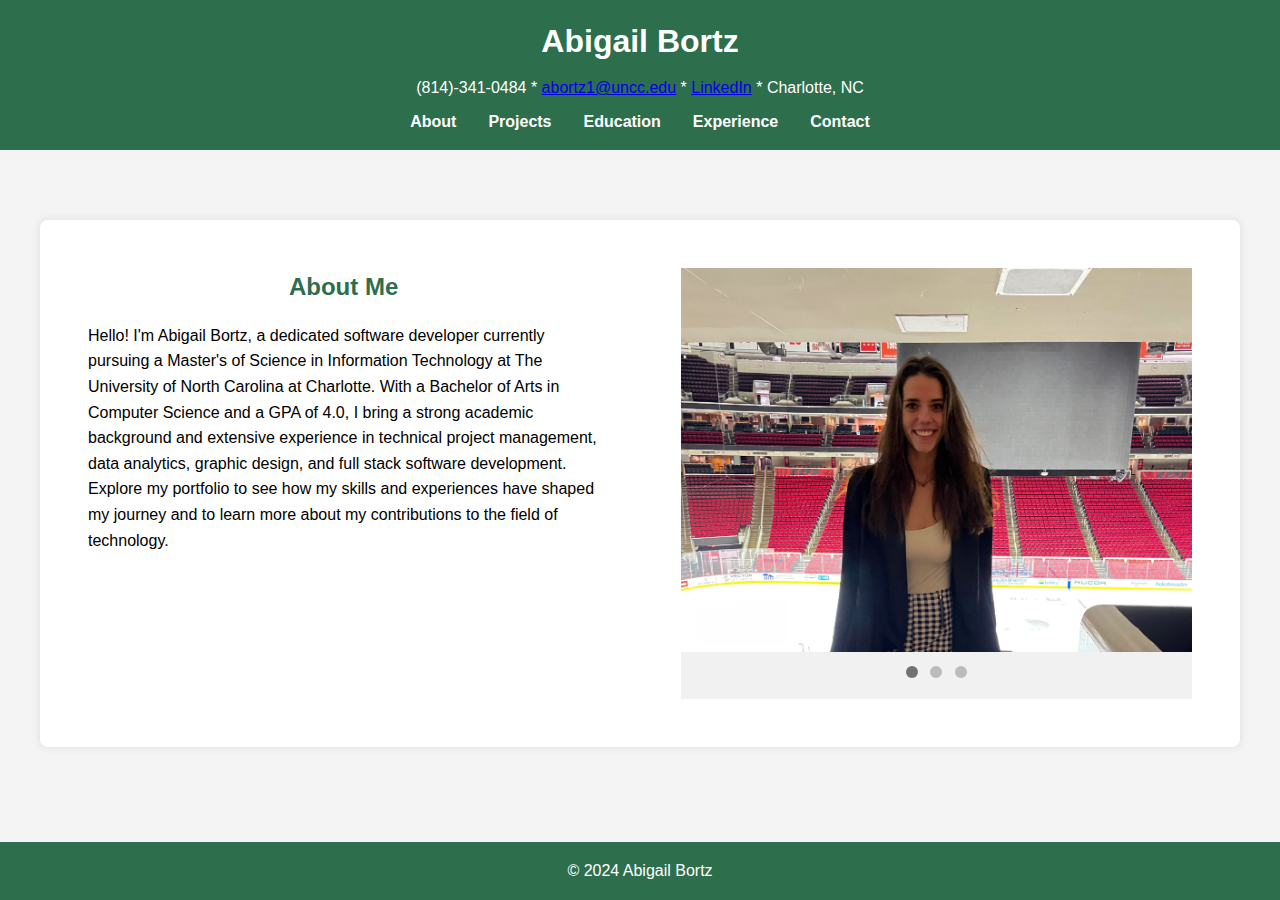
<file: index.html>
<!DOCTYPE html>
<html lang="en">
<head>
    <meta charset="UTF-8">
    <meta name="viewport" content="width=device-width, initial-scale=1.0">
    <title>About Me - Abigail Bortz</title>
    <link rel="stylesheet" href="styles.css">
</head>
<body>
    <header>
        <div class="header-content">
            <h1>Abigail Bortz</h1>
            <p>(814)-341-0484 * <a href="mailto:abortz1@uncc.edu">abortz1@uncc.edu</a> * <a href="https://www.linkedin.com/in/abigailbortz" target="_blank">LinkedIn</a> * Charlotte, NC</p>
        </div>
        <nav>
            <ul>
                <li><a href="index.html">About</a></li>
                <li><a href="projects.html">Projects</a></li>
                <li><a href="education.html">Education</a></li>
                <li><a href="experience.html">Experience</a></li>
                <li><a href="contact.html">Contact</a></li>
            </ul>
        </nav>
    </header>

    <main>
        <section id="about">
            <div class="about-container">
                <div class="about-text">
                    <h2>About Me</h2>
                    <p>Hello! I'm Abigail Bortz, a dedicated software developer currently pursuing a Master's of Science in Information Technology at The University of North Carolina at Charlotte. With a Bachelor of Arts in Computer Science and a GPA of 4.0, I bring a strong academic background and extensive experience in technical project management, data analytics, graphic design, and full stack software development.</p>
                    <p>Explore my portfolio to see how my skills and experiences have shaped my journey and to learn more about my contributions to the field of technology.</p>
                </div>
                <div class="about-images">
                    <div id="carousel" class="carousel-container">
                        <div class="carousel-slide">
                            <img class="about-image active" src="Images/AboutMe.jpg" alt="About Me" />
                            <img class="about-image" src="Images/AboutMe2.jpeg" alt="About Me 2" />
                            <img class="about-image" src="Images/AboutMe3.jpeg" alt="About Me 3" />
                        </div>
                        <div class="carousel-dots">
                            <span class="dot active" data-index="0"></span>
                            <span class="dot" data-index="1"></span>
                            <span class="dot" data-index="2"></span>
                        </div>
                    </div>
                </div>
            </div>
        </section>
    </main>

    <footer>
        <p>&copy; 2024 Abigail Bortz</p>
    </footer>

    <script src="script.js"></script>
</body>
</html>
</file>
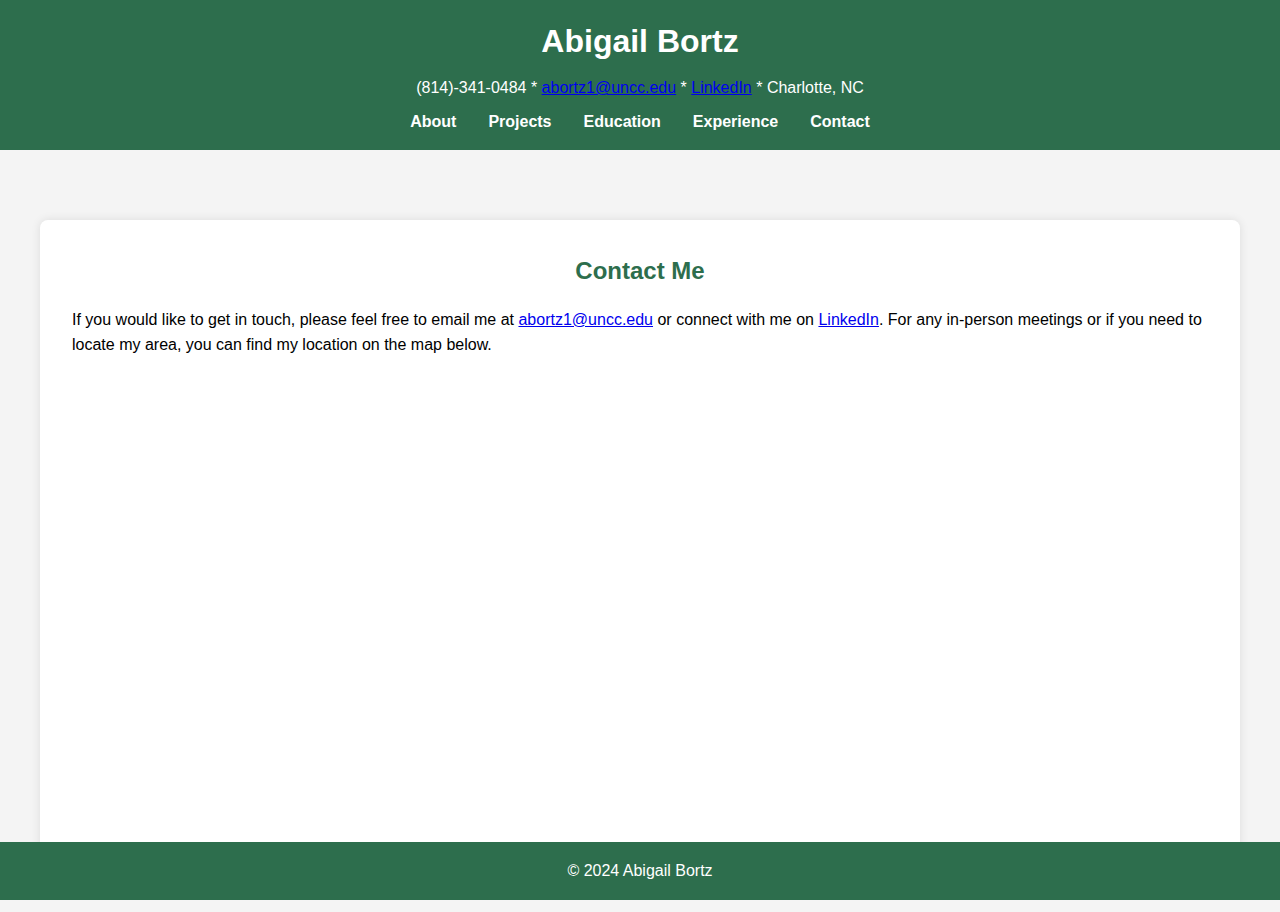
<file: contact.html>
<!DOCTYPE html>
<html lang="en">
<head>
    <meta charset="UTF-8">
    <meta name="viewport" content="width=device-width, initial-scale=1.0">
    <title>Contact - Abigail Bortz</title>
    <link rel="stylesheet" href="styles.css">
</head>
<body>
    <header>
        <div class="header-content">
            <h1>Abigail Bortz</h1>
            <p>(814)-341-0484 * <a href="mailto:abortz1@uncc.edu">abortz1@uncc.edu</a> * <a href="https://www.linkedin.com/in/abigailbortz" target="_blank">LinkedIn</a> * Charlotte, NC</p>
        </div>
        <nav>
            <ul>
                <li><a href="index.html">About</a></li>
                <li><a href="projects.html">Projects</a></li>
                <li><a href="education.html">Education</a></li>
                <li><a href="experience.html">Experience</a></li>
                <li><a href="contact.html">Contact</a></li>
            </ul>
        </nav>
    </header>

    <main>
        <section id="contact">
            <h2>Contact Me</h2>
            <p>If you would like to get in touch, please feel free to email me at <a href="mailto:abortz1@uncc.edu">abortz1@uncc.edu</a> or connect with me on <a href="https://www.linkedin.com/in/abigailbortz" target="_blank">LinkedIn</a>. For any in-person meetings or if you need to locate my area, you can find my location on the map below.</p>

            <div class="map-container">
                <iframe
                    src="https://www.google.com/maps/embed?pb=!1m18!1m12!1m3!1d26072.87375202976!2d-80.8659787442358!3d35.228651105116114!2m3!1f0!2f0!3f0!3m2!1i1024!2i768!4f13.1!3m3!1m2!1s0x8856a0257dfc906b%3A0xb8aab75c172ddd5!2sCharlotte%20center%20city%2C%20Charlotte%2C%20NC!5e0!3m2!1sen!2sus!4v1722355378135!5m2!1sen!2sus"
                    width="600"
                    height="450"
                    style="border:0;"
                    allowfullscreen=""
                    loading="lazy"
                    referrerpolicy="no-referrer-when-downgrade">
                </iframe>
            </div>
        </section>
    </main>

    <footer>
        <p>&copy; 2024 Abigail Bortz</p>
    </footer>
</body>
</html>
</file>
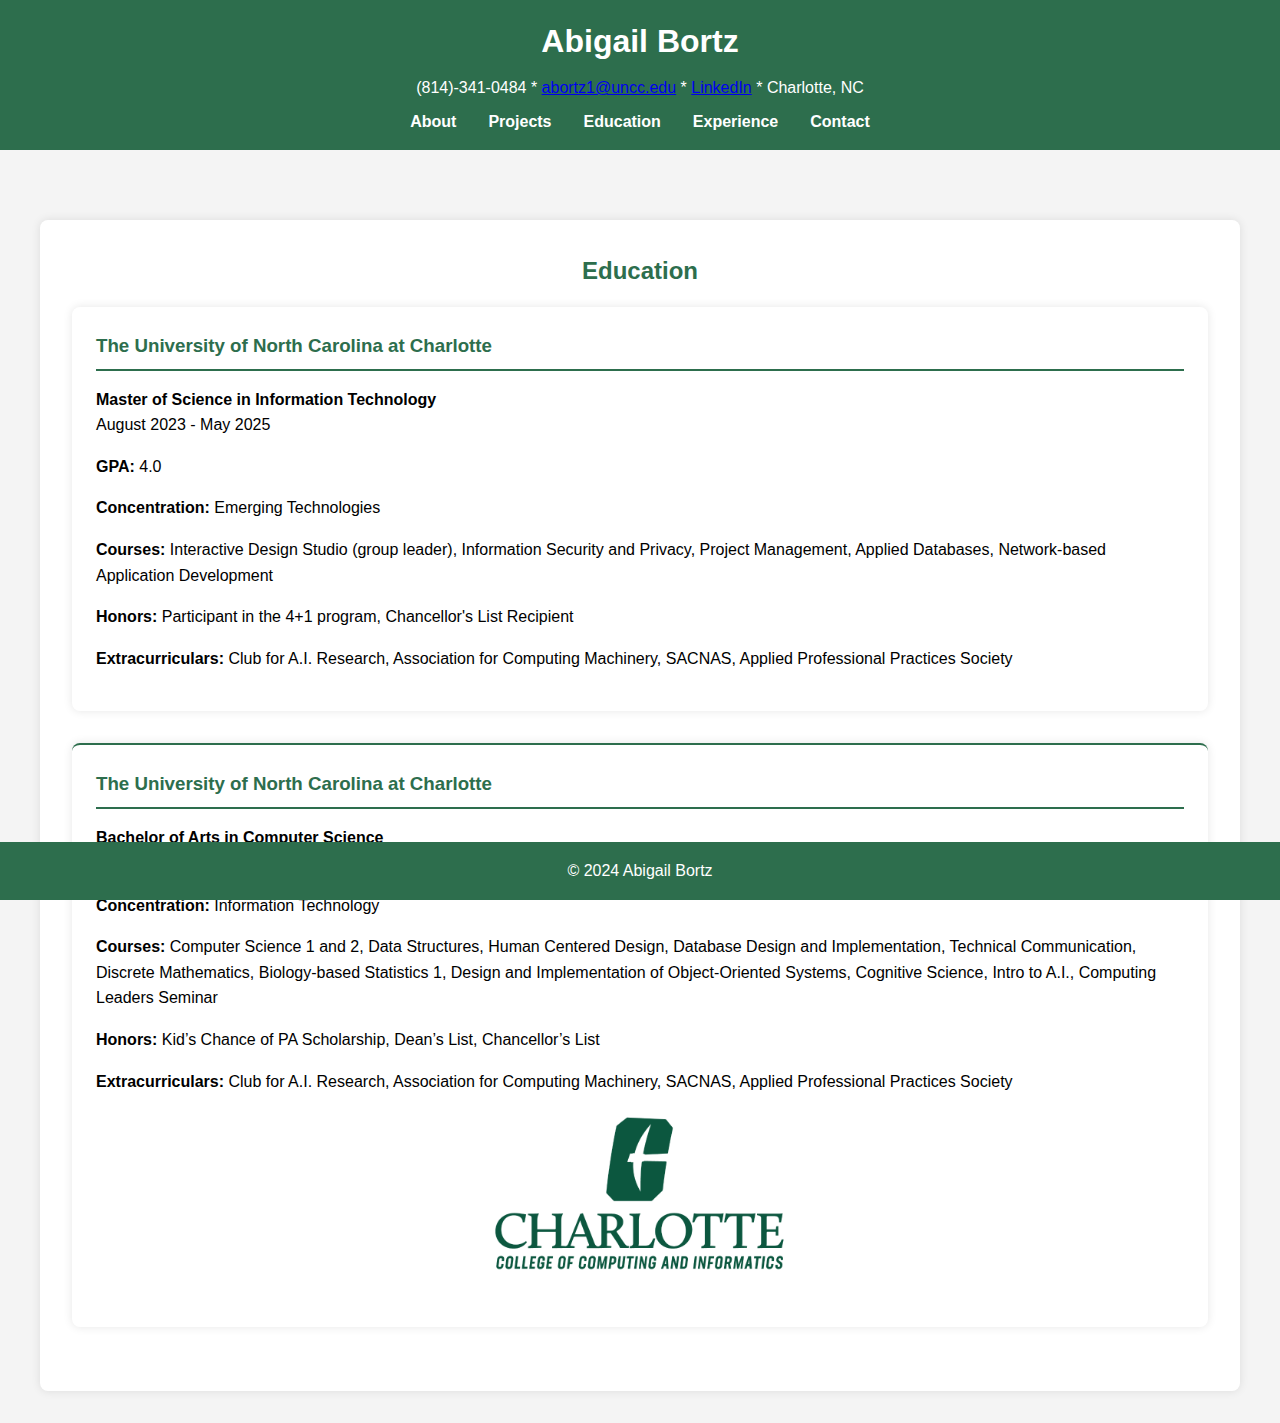
<file: education.html>
<!DOCTYPE html>
<html lang="en">
<head>
    <meta charset="UTF-8">
    <meta name="viewport" content="width=device-width, initial-scale=1.0">
    <title>Education - Abigail Bortz</title>
    <link rel="stylesheet" href="styles.css">
</head>
<body>
    <header>
        <div class="header-content">
            <h1>Abigail Bortz</h1>
            <p>
                (814)-341-0484 * 
                <a href="mailto:abortz1@uncc.edu">abortz1@uncc.edu</a> * 
                <a href="https://www.linkedin.com/in/abigailbortz" target="_blank">LinkedIn</a> * 
                Charlotte, NC
            </p>
        </div>
        <nav>
            <ul>
                <li><a href="index.html">About</a></li>
                <li><a href="projects.html">Projects</a></li>
                <li><a href="education.html">Education</a></li>
                <li><a href="experience.html">Experience</a></li>
                <li><a href="contact.html">Contact</a></li>
            </ul>
        </nav>
    </header>

    <main>
        <section id="education">
            <h2>Education</h2>

            <div class="education-entry">
                <h3>The University of North Carolina at Charlotte</h3>
                <p><strong>Master of Science in Information Technology</strong> <br>
                August 2023 - May 2025</p>
                <p><strong>GPA:</strong> 4.0</p>
                <p><strong>Concentration:</strong> Emerging Technologies</p>
                <p><strong>Courses:</strong> 
                    Interactive Design Studio (group leader), 
                    Information Security and Privacy, 
                    Project Management, 
                    Applied Databases, 
                    Network-based Application Development
                </p>
                <p><strong>Honors:</strong> Participant in the 4+1 program, Chancellor's List Recipient</p>
                <p><strong>Extracurriculars:</strong> 
                    Club for A.I. Research, 
                    Association for Computing Machinery, 
                    SACNAS, 
                    Applied Professional Practices Society
                </p>
            </div>

            <div class="education-entry">
                <h3>The University of North Carolina at Charlotte</h3>
                <p><strong>Bachelor of Arts in Computer Science</strong> <br>
                August 2020 - May 2024</p>
                <p><strong>Concentration:</strong> Information Technology</p>
                <p><strong>Courses:</strong> 
                    Computer Science 1 and 2, 
                    Data Structures, 
                    Human Centered Design, 
                    Database Design and Implementation, 
                    Technical Communication, 
                    Discrete Mathematics, 
                    Biology-based Statistics 1, 
                    Design and Implementation of Object-Oriented Systems, 
                    Cognitive Science, 
                    Intro to A.I., 
                    Computing Leaders Seminar
                </p>
                <p><strong>Honors:</strong> 
                    Kid’s Chance of PA Scholarship, 
                    Dean’s List, 
                    Chancellor’s List
                </p>
                <p><strong>Extracurriculars:</strong> 
                    Club for A.I. Research, 
                    Association for Computing Machinery, 
                    SACNAS, 
                    Applied Professional Practices Society
                </p>
                <p>
                    <img src="Images/logo.png" alt="UNC Charlotte Logo" class="education-logo" />
                </p>
            </div>
        </section>
    </main>

    <footer>
        <p>&copy; 2024 Abigail Bortz</p>
    </footer>
</body>
</html>
</file>
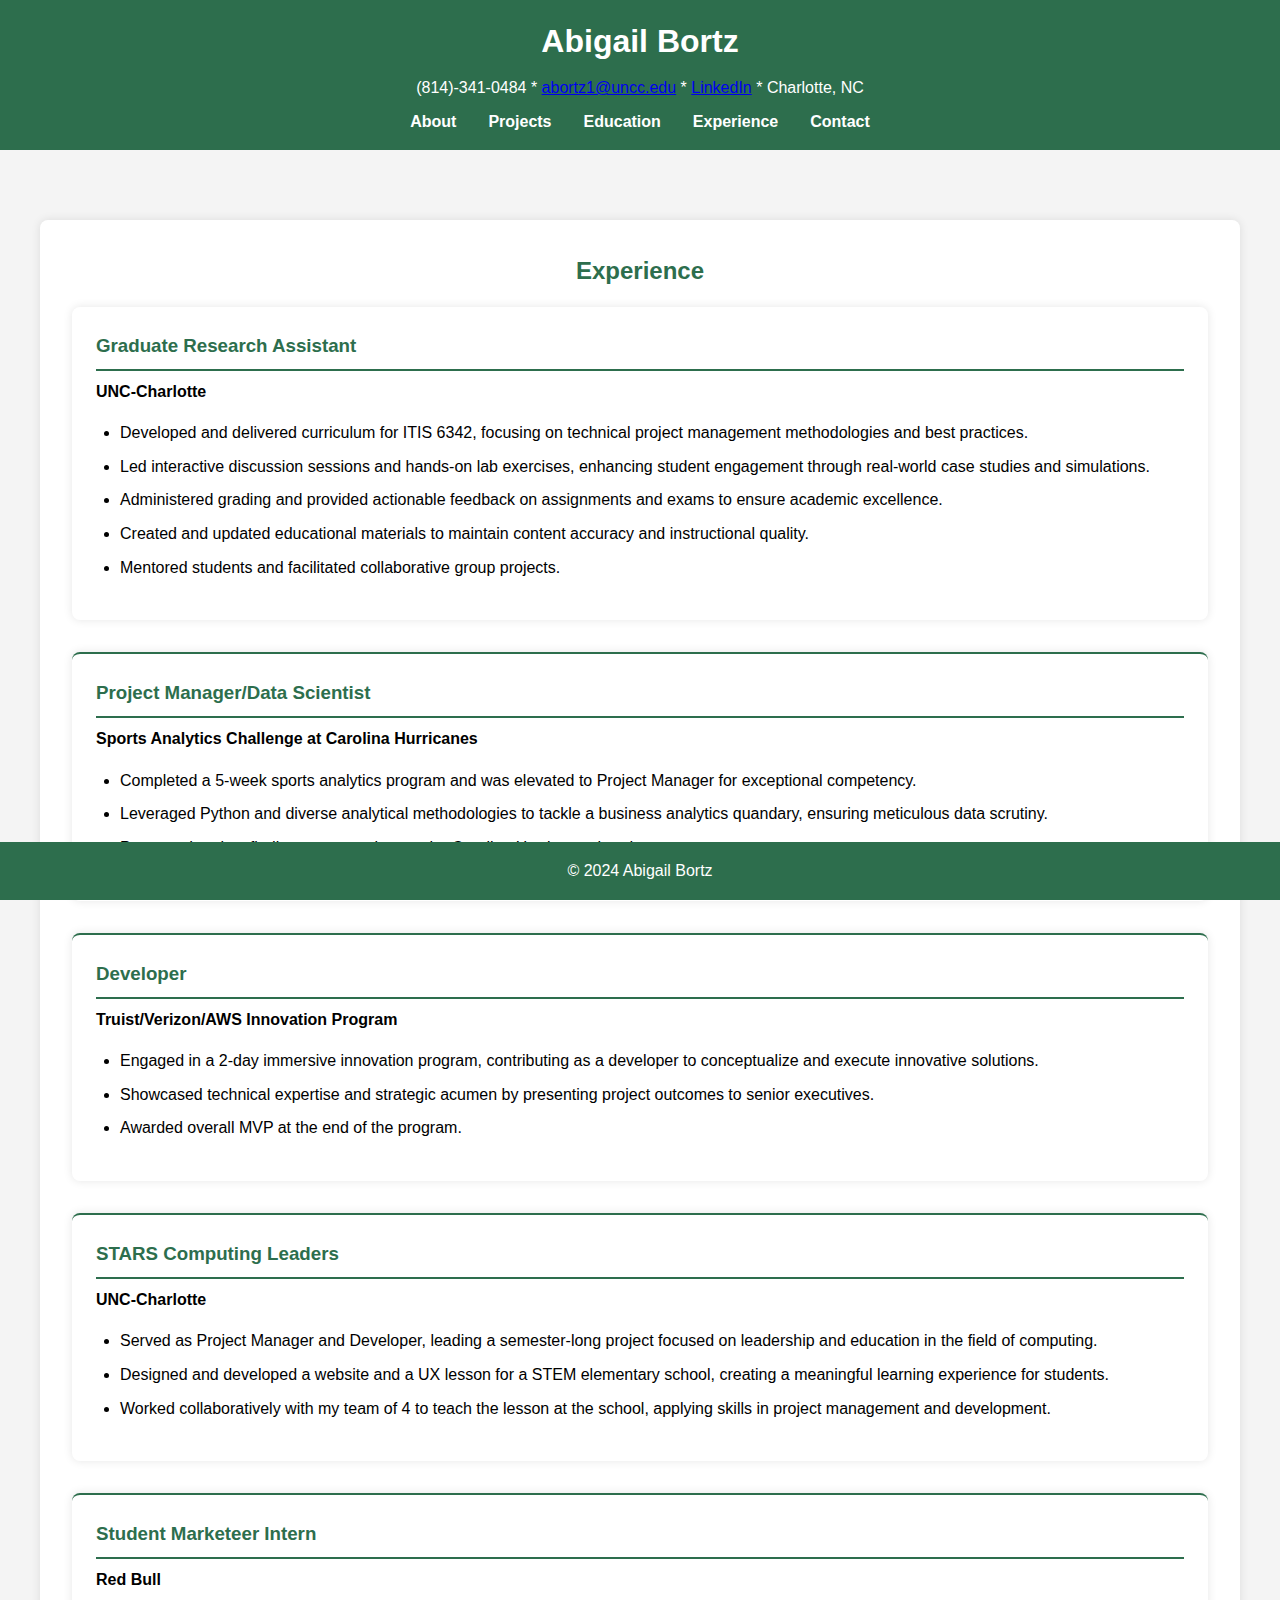
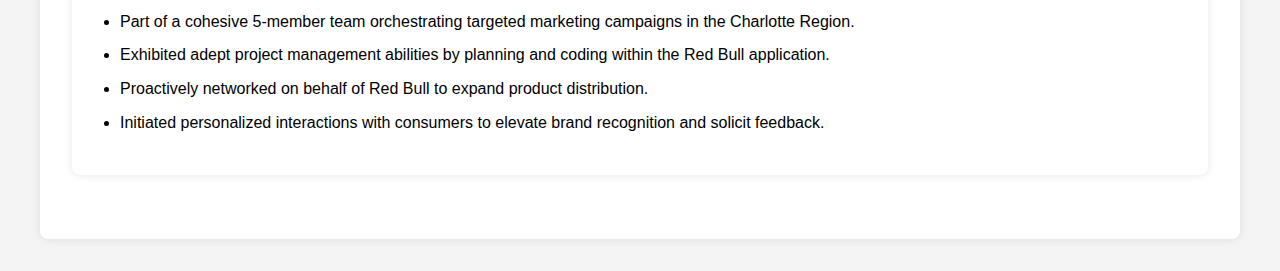
<file: experience.html>
<!DOCTYPE html>
<html lang="en">
<head>
    <meta charset="UTF-8">
    <meta name="viewport" content="width=device-width, initial-scale=1.0">
    <title>Experience - Abigail Bortz</title>
    <link rel="stylesheet" href="styles.css">
</head>
<body>
    <header>
        <div class="header-content">
            <h1>Abigail Bortz</h1>
            <p>(814)-341-0484 * <a href="mailto:abortz1@uncc.edu">abortz1@uncc.edu</a> * <a href="https://www.linkedin.com/in/abigailbortz" target="_blank">LinkedIn</a> * Charlotte, NC</p>
        </div>
        <nav>
            <ul>
                <li><a href="index.html">About</a></li>
                <li><a href="projects.html">Projects</a></li>
                <li><a href="education.html">Education</a></li>
                <li><a href="experience.html">Experience</a></li>
                <li><a href="contact.html">Contact</a></li>
            </ul>
        </nav>
    </header>

    <main>
        <section id="experience">
            <h2>Experience</h2>

            <div class="experience-entry">
                <h3>Graduate Research Assistant</h3>
                <p><strong>UNC-Charlotte</strong></p>
                <ul>
                    <li>Developed and delivered curriculum for ITIS 6342, focusing on technical project management methodologies and best practices.</li>
                    <li>Led interactive discussion sessions and hands-on lab exercises, enhancing student engagement through real-world case studies and simulations.</li>
                    <li>Administered grading and provided actionable feedback on assignments and exams to ensure academic excellence.</li>
                    <li>Created and updated educational materials to maintain content accuracy and instructional quality.</li>
                    <li>Mentored students and facilitated collaborative group projects.</li>
                </ul>
            </div>

            <div class="experience-entry">
                <h3>Project Manager/Data Scientist</h3>
                <p><strong>Sports Analytics Challenge at Carolina Hurricanes</strong></p>
                <ul>
                    <li>Completed a 5-week sports analytics program and was elevated to Project Manager for exceptional competency.</li>
                    <li>Leveraged Python and diverse analytical methodologies to tackle a business analytics quandary, ensuring meticulous data scrutiny.</li>
                    <li>Presented project findings to executives at the Carolina Hurricanes headquarters.</li>
                </ul>
            </div>

            <div class="experience-entry">
                <h3>Developer</h3>
                <p><strong>Truist/Verizon/AWS Innovation Program</strong></p>
                <ul>
                    <li>Engaged in a 2-day immersive innovation program, contributing as a developer to conceptualize and execute innovative solutions.</li>
                    <li>Showcased technical expertise and strategic acumen by presenting project outcomes to senior executives.</li>
                    <li>Awarded overall MVP at the end of the program.</li>
                </ul>
            </div>

            <div class="experience-entry">
                <h3>STARS Computing Leaders</h3>
                <p><strong>UNC-Charlotte</strong></p>
                <ul>
                    <li>Served as Project Manager and Developer, leading a semester-long project focused on leadership and education in the field of computing.</li>
                    <li>Designed and developed a website and a UX lesson for a STEM elementary school, creating a meaningful learning experience for students.</li>
                    <li>Worked collaboratively with my team of 4 to teach the lesson at the school, applying skills in project management and development.</li>
                </ul>
            </div>

            <div class="experience-entry">
                <h3>Student Marketeer Intern</h3>
                <p><strong>Red Bull</strong></p>
                <ul>
                    <li>Part of a cohesive 5-member team orchestrating targeted marketing campaigns in the Charlotte Region.</li>
                    <li>Exhibited adept project management abilities by planning and coding within the Red Bull application.</li>
                    <li>Proactively networked on behalf of Red Bull to expand product distribution.</li>
                    <li>Initiated personalized interactions with consumers to elevate brand recognition and solicit feedback.</li>
                </ul>
            </div>

        </section>
    </main>

    <footer>
        <p>&copy; 2024 Abigail Bortz</p>
    </footer>
</body>
</html>
</file>
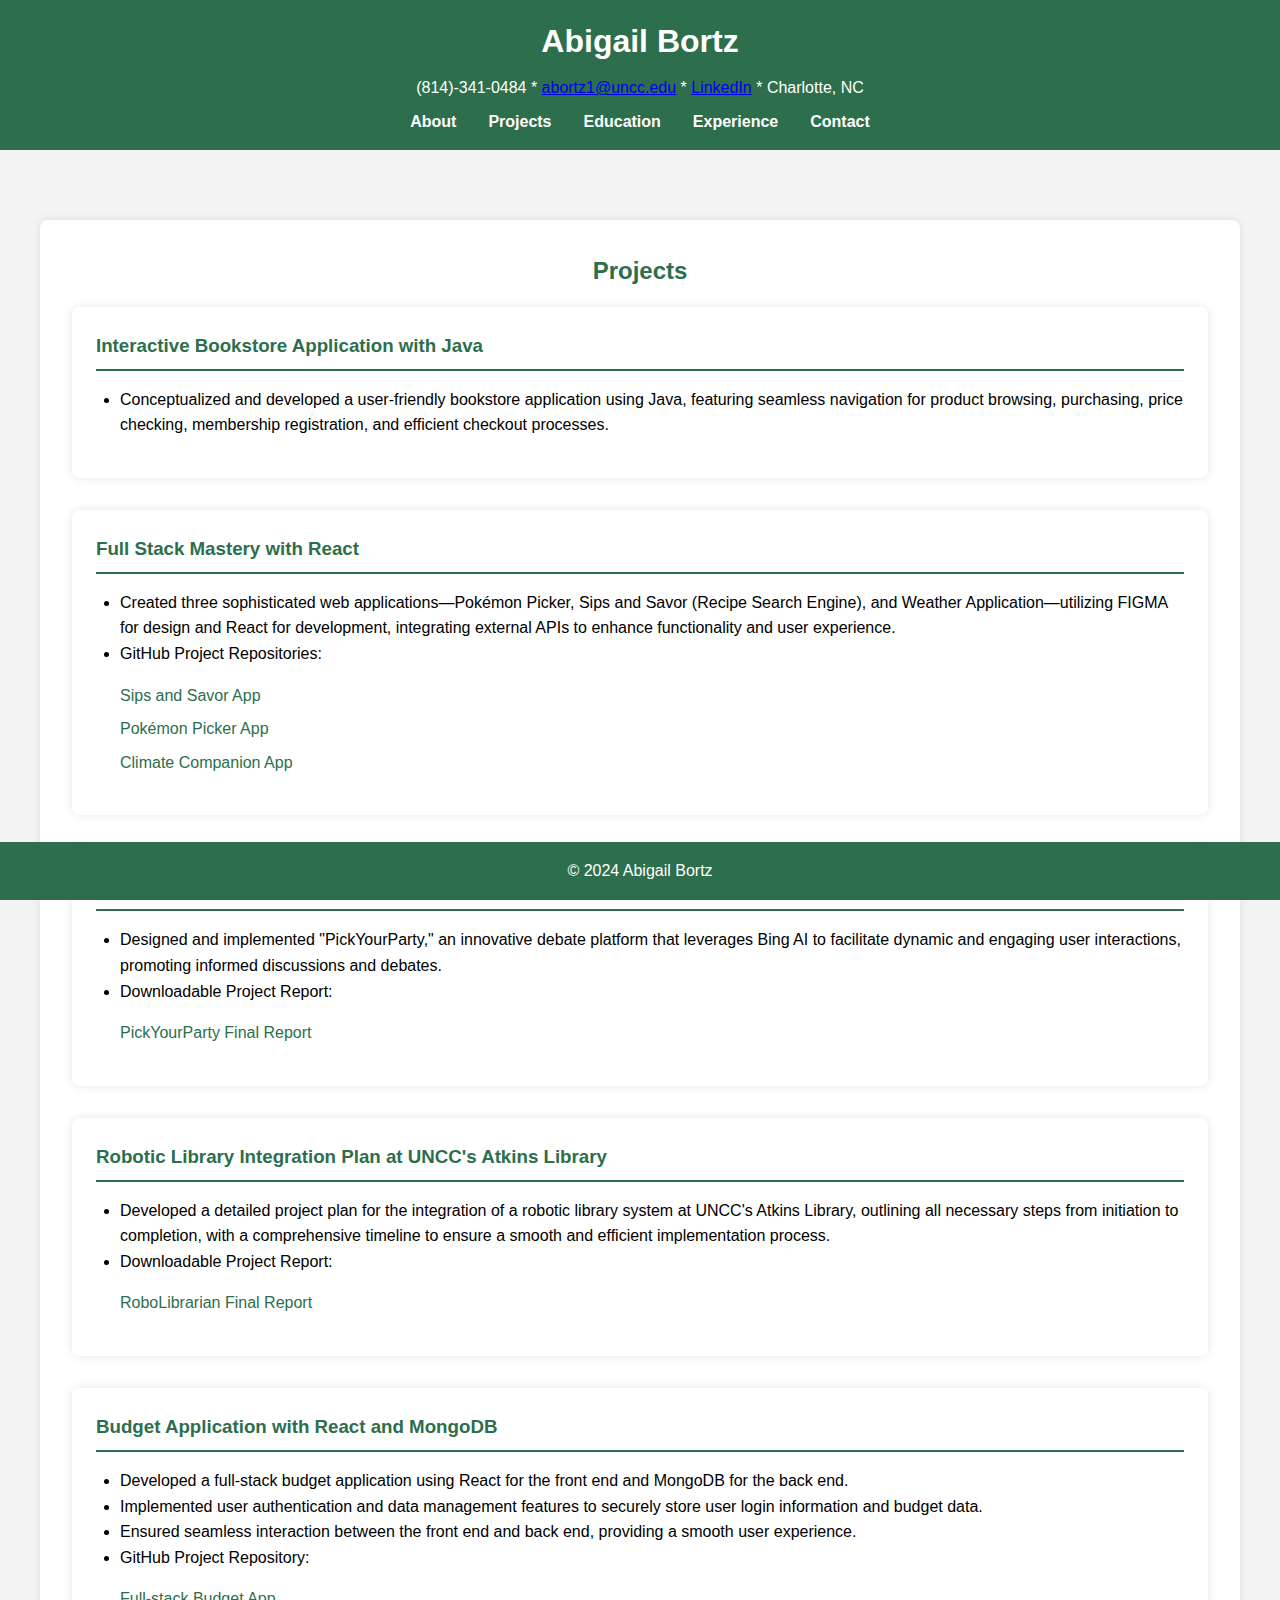
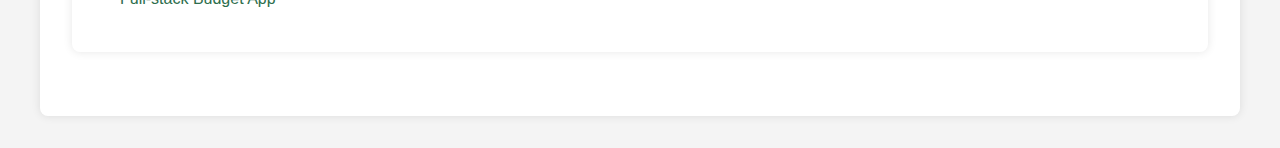
<file: projects.html>
<!DOCTYPE html>
<html lang="en">
<head>
    <meta charset="UTF-8">
    <meta name="viewport" content="width=device-width, initial-scale=1.0">
    <title>Projects - Abigail Bortz</title>
    <link rel="stylesheet" href="styles.css">
</head>
<body>
    <header>
        <div class="header-content">
            <h1>Abigail Bortz</h1>
            <p>(814)-341-0484 * <a href="mailto:abortz1@uncc.edu">abortz1@uncc.edu</a> * <a href="https://www.linkedin.com/in/abigailbortz" target="_blank">LinkedIn</a> * Charlotte, NC</p>
        </div>
        <nav>
            <ul>
                <li><a href="index.html">About</a></li>
                <li><a href="projects.html">Projects</a></li>
                <li><a href="education.html">Education</a></li>
                <li><a href="experience.html">Experience</a></li>
                <li><a href="contact.html">Contact</a></li>
            </ul>
        </nav>
    </header>

    <main>
        <section id="projects">
            <h2>Projects</h2>

            <div class="project-entry">
                <h3>Interactive Bookstore Application with Java</h3>
                <ul>
                    <li>Conceptualized and developed a user-friendly bookstore application using Java, featuring seamless navigation for product browsing, purchasing, price checking, membership registration, and efficient checkout processes.</li>
                </ul>
            </div>

            <div class="project-entry">
                <h3>Full Stack Mastery with React</h3>
                <ul>
                    <li>Created three sophisticated web applications—Pokémon Picker, Sips and Savor (Recipe Search Engine), and Weather Application—utilizing FIGMA for design and React for development, integrating external APIs to enhance functionality and user experience.</li>
                    <li>GitHub Project Repositories:</li>
                    <ul class="download-links">
                        <li><a href="https://github.com/abbiebortz/Sips_And_Savor" target="_blank">Sips and Savor App</a></li>
                        <li><a href="https://github.com/abbiebortz/Pokemon_Picker" target="_blank">Pokémon Picker App</a></li>
                        <li><a href="https://github.com/abbiebortz/Climate_Companion" target="_blank">Climate Companion App</a></li>
                    </ul>
                </ul>
            </div>

            <div class="project-entry">
                <h3>AI-Driven Debate Platform "PickYourParty"</h3>
                <ul>
                    <li>Designed and implemented "PickYourParty," an innovative debate platform that leverages Bing AI to facilitate dynamic and engaging user interactions, promoting informed discussions and debates.</li>
                    <li>Downloadable Project Report:</li>
                    <ul class="download-links">
                        <li><a href="Zip/PickYourParty/Final Design Report ITIS 5390.pdf" download>PickYourParty Final Report</a></li>
                    </ul>
                </ul>
            </div>

            <div class="project-entry">
                <h3>Robotic Library Integration Plan at UNCC's Atkins Library</h3>
                <ul>
                    <li>Developed a detailed project plan for the integration of a robotic library system at UNCC's Atkins Library, outlining all necessary steps from initiation to completion, with a comprehensive timeline to ensure a smooth and efficient implementation process.</li>
                    <li>Downloadable Project Report:</li>
                    <ul class="download-links">
                        <li><a href="Zip/TechnicalPMDoc/RoboLibrarian_Report.pdf" download>RoboLibrarian Final Report</a></li>
                    </ul>
                </ul>
            </div>

            <div class="project-entry">
                <h3>Budget Application with React and MongoDB</h3>
                <ul>
                    <li>Developed a full-stack budget application using React for the front end and MongoDB for the back end.</li>
                    <li>Implemented user authentication and data management features to securely store user login information and budget data.</li>
                    <li>Ensured seamless interaction between the front end and back end, providing a smooth user experience.</li>
                    <li>GitHub Project Repository:</li>
                    <ul class="download-links">
                        <li><a href="https://github.com/abbiebortz/5166Final" target="_blank">Full-stack Budget App</a></li>
                    </ul>
                </ul>
            </div>

        </section>
    </main>

    <footer>
        <p>&copy; 2024 Abigail Bortz</p>
    </footer>
</body>
</html>
</file>
<file: styles.css>
/* Basic Reset */
* {
    margin: 0;
    padding: 0;
    box-sizing: border-box;
}

/* Body Styling */
body {
    font-family: Arial, sans-serif;
    line-height: 1.6;
    background-color: #f4f4f4;
    color: black;
}

/* Header Styling */
header {
    background: #2d6e4d;
    color: #fff;
    padding: 1rem;
    width: 100%;
}

.header-content {
    text-align: center;
}

header h1 {
    margin-bottom: 0.5rem;
}

header p {
    margin: 0.5rem 0;
}

nav {
    background: #2d6e4d;
}

nav ul {
    list-style: none;
    padding: 0;
    display: flex;
    justify-content: center;
    margin: 0;
}

nav ul li {
    margin: 0 1rem;
}

nav ul li a {
    color: #fff;
    text-decoration: none;
    font-weight: bold;
}

nav ul li a:hover {
    text-decoration: underline;
}

/* Main Sections */
section {
    padding: 2rem;
    margin: 2rem auto;
    max-width: 1200px;
    background: #fff;
    border-radius: 8px;
    box-shadow: 0 0 10px rgba(0, 0, 0, 0.1);
    margin-top: 70px; /* Adjust for fixed header */
}

section h2 {
    margin-bottom: 1rem;
    color: #2d6e4d;
    text-align: center;
}

/* About Container Styling */
.about-container {
    display: flex;
    justify-content: space-between;
    align-items: flex-start;
    flex-wrap: wrap;
}

.about-text,
.about-images {
    flex: 1;
    margin: 1rem;
}

.about-text {
    max-width: 45%;
}

.about-images {
    max-width: 45%;
}

/* Carousel Styling */
.carousel-container {
    position: relative;
    max-width: 100%; /* Full width of the container */
    margin: auto;
    overflow: hidden;
}

.carousel-slide {
    display: flex;
    transition: transform 0.5s ease-in-out;
}

.carousel-slide img {
    max-width: 100%; /* Ensure the image fits within the container */
    transition: opacity 0.5s ease-in-out;
}

.carousel-dots {
    text-align: center;
    padding: 10px;
    background: #f1f1f1;
}

.carousel-dots .dot {
    display: inline-block;
    width: 12px; /* Smaller dot size */
    height: 12px; /* Smaller dot size */
    margin: 4px; /* Adjusted margin */
    background: #bbb;
    border-radius: 50%;
    cursor: pointer;
}

.carousel-dots .dot.active {
    background: #717171;
}

/* Experience Entry Styling */
.experience-entry {
    margin-bottom: 2rem;
    padding: 1.5rem;
    background: #fff;
    border-radius: 8px;
    box-shadow: 0 0 10px rgba(0, 0, 0, 0.1);
}

.experience-entry h3 {
    margin-bottom: 0.5rem;
    color: #2d6e4d;
    border-bottom: 2px solid #2d6e4d;
    padding-bottom: 0.5rem;
}

.experience-entry p {
    margin-bottom: 1rem;
}

.experience-entry ul {
    list-style-type: disc;
    margin: 1rem 0;
    padding-left: 1.5rem;
}

.experience-entry ul li {
    margin-bottom: 0.5rem;
}

/* Distinct separation between experiences */
.experience-entry + .experience-entry {
    border-top: 2px solid #2d6e4d;
    margin-top: 2rem;
}

/* Project Entry Styling */
.project-entry {
    margin-bottom: 2rem;
    padding: 1.5rem;
    background: #fff;
    border-radius: 8px;
    box-shadow: 0 0 10px rgba(0, 0, 0, 0.1);
}

.project-entry h3 {
    margin-bottom: 0.5rem;
    color: #2d6e4d;
    border-bottom: 2px solid #2d6e4d;
    padding-bottom: 0.5rem;
}

.project-entry ul {
    list-style-type: disc;
    margin: 1rem 0;
    padding-left: 1.5rem;
}

.project-entry .download-links {
    list-style-type: none;
    margin: 1rem 0;
    padding-left: 0;
}

.project-entry .download-links li {
    margin-bottom: 0.5rem;
}

.project-entry .download-links a {
    color: #2d6e4d;
    text-decoration: none;
}

.project-entry .download-links a:hover {
    text-decoration: underline;
}

/* Footer Styling */
footer {
    background: #2d6e4d;
    color: #fff;
    text-align: center;
    padding: 1rem;
    position: fixed;
    bottom: 0;
    width: 100%;
}

/* Education Entry Styling */
.education-entry {
    margin-bottom: 2rem;
    padding: 1.5rem;
    background: #fff;
    border-radius: 8px;
    box-shadow: 0 0 10px rgba(0, 0, 0, 0.1);
}

.education-entry h3 {
    margin-bottom: 1rem;
    color: #2d6e4d;
    border-bottom: 2px solid #2d6e4d;
    padding-bottom: 0.5rem;
}

/* Distinct separation between degrees */
.education-entry + .education-entry {
    border-top: 2px solid #2d6e4d;
    margin-top: 2rem;
}

.education-entry p {
    margin-bottom: 1rem;
}

.education-logo {
    max-width: 300px; 
    max-height: 300px; 
    width: auto;
    height: auto;
    display: block;
    margin: 1rem auto 0;
}

/* Responsive Design */
@media (max-width: 768px) {
    .about-container {
        flex-direction: column;
        align-items: center;
    }

    .about-text,
    .about-images {
        max-width: 100%;
        margin: 1rem 0;
    }

    nav ul {
        flex-direction: column;
        align-items: center;
    }

    nav ul li {
        margin-bottom: 0.5rem;
        margin-right: 0;
    }
}

/* Map */
.map-container {
    margin-top: 2rem;
    text-align: center;
}

.map-container iframe {
    max-width: 100%;
    border: none;
    border-radius: 8px;
}
</file>
